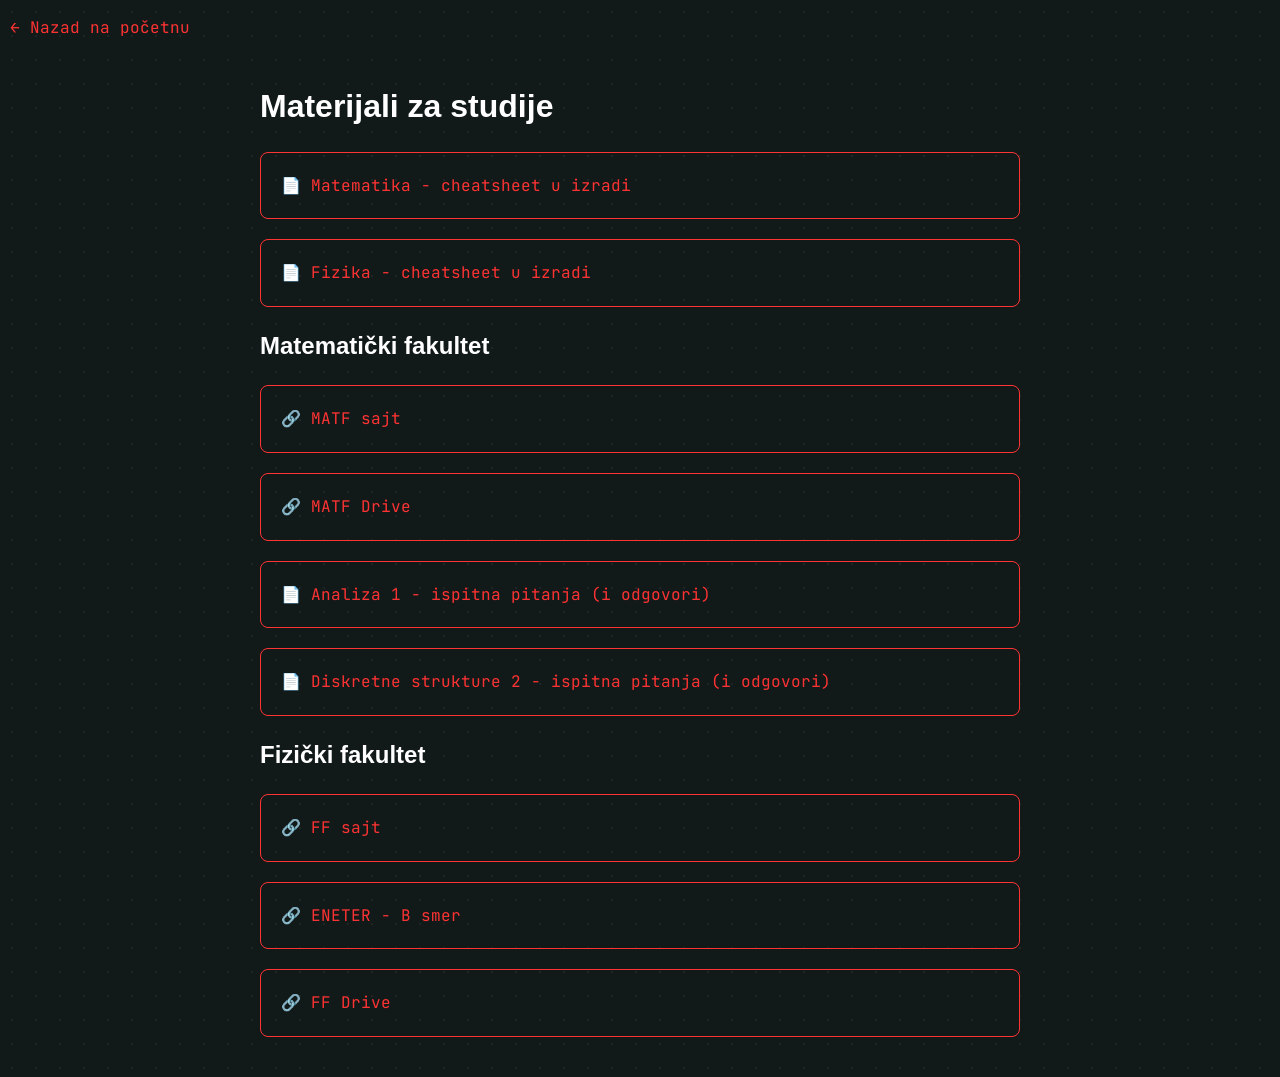
<file: materijali/materijali.html>
<!doctype html>
<html lang="sr">
  <head>
    <meta charset="UTF-8" />
    <meta name="viewport" content="width=device-width, initial-scale=1.0" />
    <title>Materijali | Kosta Čolović</title>

    <!-- ISPRAVKA: putanja do style.css mora da vodi jedan nivo gore -->
    <link rel="stylesheet" href="../style.css" />

    <!-- Ikonice -->
    <link
      rel="stylesheet"
      href="https://cdnjs.cloudflare.com/ajax/libs/font-awesome/6.5.1/css/all.min.css"
    />

    <!-- Google Fontovi -->
    <link rel="preconnect" href="https://fonts.googleapis.com" />
    <link rel="preconnect" href="https://fonts.gstatic.com" crossorigin />
    <link
      href="https://fonts.googleapis.com/css2?family=JetBrains+Mono:wght@400;500;600;700&display=swap"
      rel="stylesheet"
    />
  </head>
  <body>
    <nav>
      <a href="../index.html" class="nav-back">← Nazad na početnu</a>
    </nav>

    <main class="content">
      <h1 style="color: white">Materijali za studije</h1>

      <section class="materijali-lista">
        <a
          href="https://kostaco.github.io/matematika-formule/matematika.pdf"
          class="file-card"
          target="_blank"
        >
          📄 Matematika - cheatsheet u izradi
        </a>

        <a
          href="fizika-beleske/fizika-beleske.pdf"
          class="file-card"
          target="_blank"
        >
          📄 Fizika - cheatsheet u izradi
        </a>

        <h2 class="faks-h2">Matematički fakultet</h2>

        <a href="https://www.matf.bg.ac.rs/" class="file-card" target="_blank">
          🔗 MATF sajt
        </a>

        <a
          href="https://drive.google.com/drive/folders/1e20N69NJ3I1HI4M7qtsZeRea3F3O3IKW"
          class="file-card"
          target="_blank"
        >
          🔗 MATF Drive
        </a>

        <a
          href="matf/semestar2/a1/pitanja/analiza1-pitanja.pdf"
          class="file-card"
          target="_blank"
        >
          📄 Analiza 1 - ispitna pitanja (i odgovori)
        </a>

        <a
          href="matf/semestar2/ds2/pitanja/ds2-pitanja.pdf"
          class="file-card"
          target="_blank"
        >
          📄 Diskretne strukture 2 - ispitna pitanja (i odgovori)
        </a>

        <h2 class="faks-h2">Fizički fakultet</h2>

        <a href="https://ff.bg.ac.rs/" class="file-card" target="_blank">
          🔗 FF sajt
        </a>

        <a
          href="https://emineter.wordpress.com/b-smer/"
          class="file-card"
          target="_blank"
        >
          🔗 ENETER - B smer
        </a>

        <a
          href="https://drive.google.com/drive/folders/1Z5okMpxUs0Zg4X9cpwduNBxydzZ0VCk9?usp=drive_link"
          class="file-card"
          target="_blank"
        >
          🔗 FF Drive
        </a>
      </section>
    </main>
  </body>
</html>
</file>
<file: style.css>
:root {
    --bg-dark: #121919;       
    --navbar-bg: rgba(18, 25, 25, 0.8); 
    --text-light: #b9cfd4;    
    --text-white: #ffffff;    
    --accent-pink: rgb(255, 51, 51);   
    --border-color: rgba(255, 255, 255, 0.1);
    --font-sans: 'Plus Jakarta Sans', 'Segoe UI', Tahoma, Geneva, Verdana, sans-serif;
    --font-mono: 'JetBrains Mono', monospace;
}

html, body {
    max-width: 100%;
    overflow-x: hidden; /* Ovo krije sve što bi eventualno štrčalo horizontalno */
}

html {
    scroll-behavior: smooth;
    scroll-padding-top: 90px; 
}

* {
    box-sizing: border-box;
    margin: 0;
    padding: 0;
}

body {
    background-color: var(--bg-dark);
    background-image: radial-gradient(rgba(255, 255, 255, 0.05) 1px, transparent 1px);
    background-size: 24px 24px;
    
    color: var(--text-light);
    font-family: var(--font-sans);
    line-height: 1.6;
    overflow-x: hidden;
    -webkit-font-smoothing: antialiased;
    -moz-osx-font-smoothing: grayscale;
    text-rendering: optimizeLegibility;
}

/* ================= NAVBAR STILOVI ================= */
.navbar {
    position: fixed;
    top: 0;
    left: 0;
    width: 100%;
    z-index: 1000;
    background-color: var(--navbar-bg);
    border-bottom: 1px solid var(--border-color);
    backdrop-filter: blur(10px); 
    -webkit-backdrop-filter: blur(10px);
}

.nav-container {
    max-width: 1200px;
    margin: 0 auto;
    padding: 15px 24px;
    display: flex;
    justify-content: space-between;
    align-items: center;
}

.nav-logo {
    color: var(--text-white);
    text-decoration: none;
    font-weight: 700;
    font-size: 18px;
    display: inline-flex;   
    align-items: center;    
    gap: 8px;
}

.logo-icon {
    color: var(--accent-pink);
    font-family: var(--font-mono);
    font-size: 15px; 
    font-weight: 700;
    letter-spacing: -0.5px;
}

.nav-links {
    display: flex;
    gap: 32px;
}

.nav-links a {
    color: var(--text-light);
    text-decoration: none;
    font-size: 14px;
    font-weight: 500;
    transition: color 0.3s ease;
}

.nav-links a:hover {
    color: var(--accent-pink);
    transform: translateY(-1px);
}

.nav-github-btn {
    color: var(--text-white);
    text-decoration: none;
    font-size: 14px;
    border: 1px solid var(--border-color);
    padding: 8px 16px;
    border-radius: 20px;
    display: flex;
    align-items: center;
    gap: 6px;
    background-color: rgba(255, 255, 255, 0.03);
    transition: box-shadow 0.3s ease, transform 0.3s ease;
}

.nav-github-btn:hover {
    border: 1px solid var(--accent-pink); 
    transform: translateY(-2px);
}

/* ================= GLAVNI SADRŽAJ ================= */
.main-content {
    padding-top: 40px; 
    display: flex;
    flex-direction: column; 
    align-items: center;
    width: 100%;
}

/* HERO SEKCIJA */
.hero-section {
    max-width: 900px;
    width: 100%;
    text-align: center;
    padding: 40px 20px 60px 20px;
    min-height: calc(100vh - 80px); 
    display: flex;
    flex-direction: column;
    justify-content: center;
    align-items: center;
}

.greeting {
    color: var(--accent-pink);
    font-family: var(--font-mono);
    font-size: 16px;
    letter-spacing: 1px;
    margin-bottom: 10px;
}

.hero-icon {
    color: var(--accent-pink);
    font-family: var(--font-mono);
    font-size: 28px; 
    font-weight: 700;
    margin-bottom: 15px;
    letter-spacing: -0.5px;
}

.hero-title {
    color: var(--text-white);
    font-size: 42px;
    font-weight: 800;
    margin-bottom: 10px;
    letter-spacing: -0.5px;
}

.hero-subtitle {
    color: #8fa0a4;
    font-family: var(--font-mono);
    font-size: 14px;
    margin-bottom: 40px;
}

.hero-tagline {
    color: var(--text-white);
    font-size: 38px;
    line-height: 1.2;
    margin-bottom: 24px;
    font-weight: 600;
}

.hero-desc {
    color: var(--text-light);
    font-size: 18px;
    max-width: 650px;
    margin: 0 auto 40px auto;
}

.hero-buttons {
    display: flex;
    justify-content: center;
    gap: 16px;
}

.btn-primary {
    background-color: var(--accent-pink);
    color: #121919;
    text-decoration: none;
    padding: 12px 24px;
    border-radius: 8px;
    font-weight: 600;
    transition: box-shadow 0.3s ease, transform 0.3s ease;
}

.btn-primary:hover {
    transform: translateY(-2px);
    background-color: rgb(255, 80, 80);
}

.btn-secondary {
    background-color: #3e3e3e25;
    color: var(--text-white);
    text-decoration: none;
    padding: 12px 24px;
    border-radius: 8px;
    font-weight: 600;
    border: 1px solid rgba(255, 255, 255, 0.74);
    transition: box-shadow 0.3s ease, transform 0.3s ease;
}

.btn-secondary:hover {
    background-color: rgba(255, 255, 255, 0.05);
    border: 1px solid var(--accent-pink); 
    transform: translateY(-2px);
}

/* ================= ZAJEDNIČKI STILOVI ZA BEDŽEVE ================= */
.features-badge, 
.about-badge, 
.academic-badge, 
.contact-badge {
    color: var(--accent-pink);
    font-family: var(--font-mono);
    font-size: 13px;
    letter-spacing: 2px;
    font-weight: bold;
    text-transform: uppercase;
    margin: 0 auto 24px auto; 
    display: inline-flex;     
    align-items: center;
    justify-content: center;
    gap: 6px;
}

/* ================= SEKCIJA SA KVADRATIMA ================= */
.features-section {
    width: 100%;
    max-width: 1200px;
    margin: 0 auto;
    padding: 100px 20px;
    text-align: center;
}

.features-main-title {
    color: var(--text-white);
    font-size: 36px;
    font-weight: 600;
    margin-bottom: 16px;
}

.features-subtitle {
    color: var(--text-light);
    font-size: 16px;
    max-width: 650px;
    margin: 0 auto 60px auto;
}

.features-grid {
    display: grid;
    grid-template-columns: repeat(3, 1fr); /* Strogo 3 jednake kolone na desktopu */
    gap: 24px;
    text-align: left;
}

.feature-card {
    background-color: rgba(18, 25, 25, 0.4); 
    border: 1px solid rgba(255, 255, 255, 0.08);
    border-radius: 8px;
    padding: 30px;
    height: 100%;            
    box-sizing: border-box;
    display: flex;
    flex-direction: column;
    align-items: flex-start; 
    transition: all 0.2s ease;
}

.feature-card:hover {
    border-color: rgba(255, 255, 255, 0.2);
    background-color: rgba(255, 255, 255, 0.02);
    transform: translateY(-2px);
}

.card-icon-wrapper {
    width: 40px;
    height: 40px;
    border: 1px solid rgba(255, 69, 96, 0.2); 
    background-color: rgba(255, 69, 96, 0.05);
    border-radius: 6px;
    display: flex;
    align-items: center;
    justify-content: center;
}

.card-icon {
    color: var(--accent-pink);
    font-size: 18px;
}

.card-icon-svg {
    width: 64px;
    height: 64px;
    display: block;
    object-fit: contain;
    max-width: 60%;
}

.card-title {
    color: var(--text-white);
    font-size: 18px;
    font-weight: 600;
    margin-bottom: 12px;
}

.card-text {
    color: #8fa0a4; 
    font-family: var(--font-mono);
    font-size: 14px;
    line-height: 1.6;
    text-align: left;
    word-break: break-word;
    overflow-wrap: break-word;
}

/* ================= STILOVI ZA COMING SOON KARTICU ================= */
.feature-card.card-coming-soon {
    border: 2px dashed rgba(255, 255, 255, 0.15);
    background: rgba(255, 255, 255, 0.01);
    opacity: 0.65;
    cursor: default;
}

.feature-card.card-coming-soon:hover {
    opacity: 0.85;
    border-color: rgba(255, 255, 255, 0.3);
    transform: none; 
}

.coming-soon-badge {
    margin-top: auto; 
    font-family: var(--font-mono);
    font-size: 12px;
    color: #657575;
    letter-spacing: 1px;
    padding-top: 20px;
}

/* ================= SEKCIJA O MENI ================= */
.about-section {
    width: 100%;
    max-width: 1100px; 
    margin: 0 auto;
    padding: 100px 20px;
    text-align: center; 
}

.about-container {
    display: flex;
    align-items: flex-start;
    gap: 60px; 
}

.about-image-wrapper {
    flex: 1;
    max-width: 400px;
    position: relative;
    align-self: center; 
}

.about-image {
    width: 100%;
    height: auto;
    display: block;
    border-radius: 12px; 
    border: 1px solid rgba(255, 255, 255, 0.1);
    filter: grayscale(15%) brightness(95%);
    transition: all 0.3s ease;
}

.about-image:hover {
    filter: grayscale(0%) brightness(100%);
    border-color: var(--accent-pink);
    transform: translateY(-5px);
}

.about-text-wrapper {
    flex: 1.2;
    text-align: left;
}

.about-title {
    color: var(--text-white);
    font-size: 32px;
    font-weight: 600;
    margin-bottom: 24px;
}

.about-p {
    color: var(--text-light);
    font-size: 16px;
    line-height: 1.7;
    margin-bottom: 20px;
}

/* ================= AKADEMSKA SEKCIJA ================= */
.academic-section {
    width: 100%;
    max-width: 1100px;
    margin: 0 auto;
    padding: 100px 20px;
    text-align: center;
    border-top: 1px solid var(--border-color);
}

.academic-title {
    color: var(--text-white);
    font-size: 32px;
    margin-bottom: 8px;
}

.academic-subtitle {
    color: #8fa0a4;
    font-family: var(--font-mono);
    margin-bottom: 50px;
}

.predmeti-container {
    display: flex;
    gap: 40px;
    justify-content: center;
    text-align: left;
}

.lista-wrapper {
    flex: 1;
    background-color: rgba(255, 255, 255, 0.02);
    border: 1px solid rgba(255, 255, 255, 0.05);
    border-radius: 8px;
    padding: 30px;
}

.lista-wrapper h3 {
    color: var(--text-white);
    font-size: 18px;
    margin-bottom: 20px;
    border-bottom: 1px solid rgba(255, 107, 122, 0.2);
    padding-bottom: 8px;
}

.predmeti-lista {
    list-style: none;
}

.predmeti-lista li {
    color: var(--text-light);
    font-size: 15px;
    margin-bottom: 12px;
    position: relative;
    padding-left: 20px;
}

.predmeti-lista li::before {
    content: "→";
    position: absolute;
    left: 0;
    color: var(--accent-pink);
}

/* ================= KONTAKT SEKCIJA ================= */
.contact-section {
    width: 100%;
    max-width: 800px;
    margin: 0 auto;
    padding: 120px 20px 60px 20px; 
    text-align: center;
    border-top: 1px solid var(--border-color);
}

.contact-container {
    display: flex;
    flex-direction: column;
    align-items: center;
}

.contact-title {
    color: var(--text-white);
    font-size: 36px;
    font-weight: 700;
    line-height: 1.2;
    margin-bottom: 20px;
}

.contact-desc {
    color: var(--text-light);
    font-size: 16px;
    max-width: 580px;
    margin-bottom: 40px;
}

.contact-card-form {
    width: 100%;
    max-width: 550px;
    background-color: rgba(255, 255, 255, 0.02);
    border: 1px solid rgba(255, 255, 255, 0.06);
    border-radius: 12px;
    padding: 40px;
    text-align: left;
    margin-bottom: 40px;
}

.form-group {
    margin-bottom: 24px;
}

.form-group label {
    display: block;
    color: var(--text-white);
    font-size: 14px;
    font-family: var(--font-mono);
    margin-bottom: 8px;
}

.form-group input, .form-group textarea {
    width: 100%;
    background-color: rgba(0, 0, 0, 0.3);
    border: 1px solid rgba(255, 255, 255, 0.1);
    border-radius: 6px;
    padding: 12px 16px;
    color: var(--text-white);
    font-family: var(--font-sans);
    font-size: 15px;
}

.form-group input:focus, .form-group textarea:focus {
    outline: none;
    border-color: var(--accent-pink);
    background-color: rgba(0, 0, 0, 0.5);
}

.form-submit-btn {
    width: 100%;
    background-color: var(--accent-pink);
    color: #121919;
    border: none;
    padding: 14px;
    border-radius: 6px;
    font-weight: 600;
    font-size: 15px;
    cursor: pointer;
    transition: all 0.3s ease;
}

.form-submit-btn:hover {
    background-color: rgb(255, 80, 80);
}

.alternative-mail {
    font-family: var(--font-mono);
    font-size: 14px;
    margin-bottom: 40px;
}

.alternative-mail a {
    color: var(--accent-pink);
    text-decoration: none;
}

.contact-socials {
    display: flex;
    gap: 24px;
    margin-bottom: 60px;
}

.social-link {
    color: var(--text-light);
    text-decoration: none;
    font-size: 14px;
    font-family: var(--font-mono);
    padding: 8px 16px;
    border: 1px solid rgba(255, 255, 255, 0.05);
    border-radius: 6px;
    display: flex;
    align-items: center;
    gap: 8px;
    transition: all 0.3s ease;
}

.social-link:hover {
    border: 1px solid var(--accent-pink); 
    transform: translateY(-2px);
}

.contact-footer {
    width: 100%;
    border-top: 1px solid var(--border-color);
    padding-top: 30px;
    color: rgba(255, 255, 255, 0.2);
    font-size: 12px;
    font-family: var(--font-mono);
}

/* ================= LINKOVI OKO KARTICA ================= */
.card-link {
    text-decoration: none; 
    color: inherit;        
    display: flex; /* Forsira flex raspored kako bi visina bila 100% */
    height: 100%;
}

.card-link:hover {
    transform: translateY(-4px); 
}

.card-link:hover .feature-card {
    border-color: var(--accent-pink); 
    box-shadow: 0 8px 24px rgba(0, 0, 0, 0.2); 
}

.card-header {
    display: flex;
    align-items: center;
    justify-content: space-between; 
    width: 100%;
    margin-bottom: 24px; 
}

.card-icon-wrapper {
    margin-bottom: 0 !important;
}

.status-progress {
    color: #757575; 
    font-family: var(--font-mono);
    font-size: 12px;
    font-weight: 500;
    letter-spacing: 0.5px;
    opacity: 0.8;
}

.card-small-title {
    font-size: 12px;
    color: var(--text-light);
    font-family: var(--font-mono);
    font-weight: 100;
}

.materijali-link {
    color: var(--accent-pink);
    font-family: var(--font-mono);
    font-size: 14px;
    text-align: center;
    display: inline-block;
}

/* Osnovni izgled */
.content {
    max-width: 800px;
    margin: 40px auto; /* Centriranje sadržaja */
    padding: 0 20px;
}

.nav-back {
    color: var(--accent-pink);
    text-decoration: none;
    font-family: var(--font-mono);
    display: inline-block;
    margin-top: 15px;
    margin-left: 10px;
}

/* Stil za fajl karticu */
.file-card {
    display: block;
    padding: 20px;
    margin-top: 20px;
    border: 1px solid var(--accent-pink); /* Ili tvoja border boja */
    color: var(--accent-pink);
    text-decoration: none;
    font-family: var(--font-mono);
    border-radius: 8px;
    transition: background 0.3s ease;
}

.file-card:hover {
    background: rgba(255, 0, 100, 0.1); /* Blagi efekat pri prelasku mišem */
}

.faks-h2{
    display: block;
    color: white;
    padding-top: 20px;
}


/* 1. Popravka za uvodni tekst (Boja sa dugmeta za vrhunski kontrast) */


/* 2. Popravka za podnaslov (Slanje monospace fonta u istoriju) */
.hero-subtitle {
  font-family: system-ui, -apple-system, sans-serif; /* Zameni sa tvojim glavnim fontom sajta */
  color: #e2e8f0; 
  font-size: 1.4rem;
  font-weight: 400;
  line-height: 1.4;
  margin-bottom: 2rem;
}

/* 3. Popravka za opis (Dodavanje vazduha među redove) */
.hero-desc {
  font-family: system-ui, -apple-system, sans-serif;
  color: #94a3b8; 
  font-size: 1.15rem;
  line-height: 1.7; /* Ključno za čitljivost */
  max-width: 700px;
  margin: 0 auto 2.5rem auto;
}

.predmeti-container {
  display: grid;
  grid-template-columns: repeat(auto-fit, minmax(350px, 1fr));
  gap: 2.5rem;
  margin-top: 3rem;
  padding: 0 1rem;
}

.lista-wrapper {
  background: rgba(255, 255, 255, 0.02);
  border: 1px solid rgba(255, 255, 255, 0.06);
  border-radius: 12px;
  padding: 2rem;
}

.lista-wrapper h3 {
  color: #ffffff;
  font-size: 1.3rem;
  margin-bottom: 1.5rem;
  border-bottom: 1px solid rgba(255, 59, 59, 0.2); /* Suptilna crvena linija ispod naziva faksa */
  padding-bottom: 0.5rem;
}

.predmeti-lista-bullets {
  list-style: none;
  padding: 0;
  margin: 0;
}

.predmeti-lista-bullets li {
  color: #94a3b8; /* Prijatna siva za čitanje */
  font-size: 1rem;
  line-height: 1.6;
  margin-bottom: 1.5rem;
  position: relative;
  padding-left: 1.5rem;
}

/* Custom crveni bullet point umesto obične tačkice */
.predmeti-lista-bullets li::before {
  content: "•";
  color: #ff3b3b; /* Tvoja brendirana crvena */
  font-weight: bold;
  font-size: 1.2rem;
  position: absolute;
  left: 0;
  top: -2px;
}

.predmeti-lista-bullets li strong {
  color: #ffffff; /* Isticanje naziva celine belom bojom */
  display: block; /* Spušta opis u novi red ispod naslova stavke radi bolje čitljivosti */
  margin-bottom: 0.2rem;
}

.predmeti-lista-bullets li:last-child {
  margin-bottom: 0;
}

.accent-underline {
  /* Definiše običnu donju crtu */
  text-decoration: underline;
  
  /* Kontroliše prozirnost (0.3 je 30% vidljivosti) */
  text-decoration-color: rgba(255, 255, 255, 0.3);
  
  /* Kontroliše debljinu linije (možeš staviti 1px ili 2px po želji) */
  text-decoration-thickness: 1px;
  
  /* Pomera liniju malo naniže da ne seče donje delove slova poput 'p' i 'g' */
  text-underline-offset: 4px; 
}

    .nav-cv-btn {
        margin-left: 15px;
        padding: 8px 16px;
        border: 1px solid var(--accent-pink);
        color: var(--accent-pink);
        text-decoration: none;
        font-family: var(--font-mono);
        border-radius: 4px;
        transition: 0.3s;
    }

    .nav-cv-btn:hover {
        background: var(--accent-pink);
        color: white;
    }

    .nav-btn-container {
    display: flex;       /* Ovo postavlja dugmad jedno pored drugog */
    align-items: center; /* Ovo ih centrira po vertikali */
    gap: 15px;           /* Razmak između GitHub i CV dugmeta */
    }

@media (max-width: 992px) {
    .features-grid {
        grid-template-columns: repeat(2, 1fr); /* 2 kolone na tabletima */
    }
}

@media (max-width: 768px) {

    html {
        font-size: 16px;
    }

    .navbar {
        padding: 0;
    }

    .nav-container {
        display: flex;
        justify-content: space-between;
        align-items: center;
        padding: 14px 16px;
    }

    .nav-logo {
        font-size: 16px;
    }

    .nav-links {
        display: none;
    }

    .nav-btn-container {
        margin-left: auto;
    }

    .nav-github-btn {
        padding: 8px 14px;
        font-size: 14px;
    }

    

    .main-content {
        padding-top: 110px;
    }

    .hero-section {
        min-height: auto;
        padding: 60px 20px;
        width: 100%;
    }

    .hero-title {
        font-size: 2.2rem;
        line-height: 1.25;
    }

    .hero-desc {
        font-size: 1rem;
        width: 100%;
        max-width: 100%;
    }

    .hero-buttons {
        flex-direction: column;
        width: 100%;
        max-width: 320px;
        margin: 0 auto;
    }

    .btn-primary,
    .btn-secondary {
        width: 100%;
        text-align: center;
    }

    .features-section,
    .about-section,
    .academic-section,
    .contact-section {
        padding: 70px 16px;
    }

    .features-main-title,
    .academic-title,
    .contact-title,
    .about-title {
        font-size: 2rem;
        line-height: 1.3;
    }

    .features-grid {
        grid-template-columns: 1fr;
        gap: 18px;
    }

    .feature-card {
        padding: 24px;
    }

    .about-container {
        flex-direction: column;
        gap: 30px;
    }

    .about-text-wrapper {
        text-align: left;
    }

    .about-image-wrapper {
        max-width: 240px;
        margin: 0 auto;
    }

    .predmeti-container {
        flex-direction: column;
        gap: 20px;
    }

    .lista-wrapper {
        width: 100%;
    }

    .contact-card-form {
        padding: 24px 18px;
    }

    .contact-socials {
        flex-direction: column;
        width: 100%;
    }

    .social-link {
        justify-content: center;
    }
}
</file>
